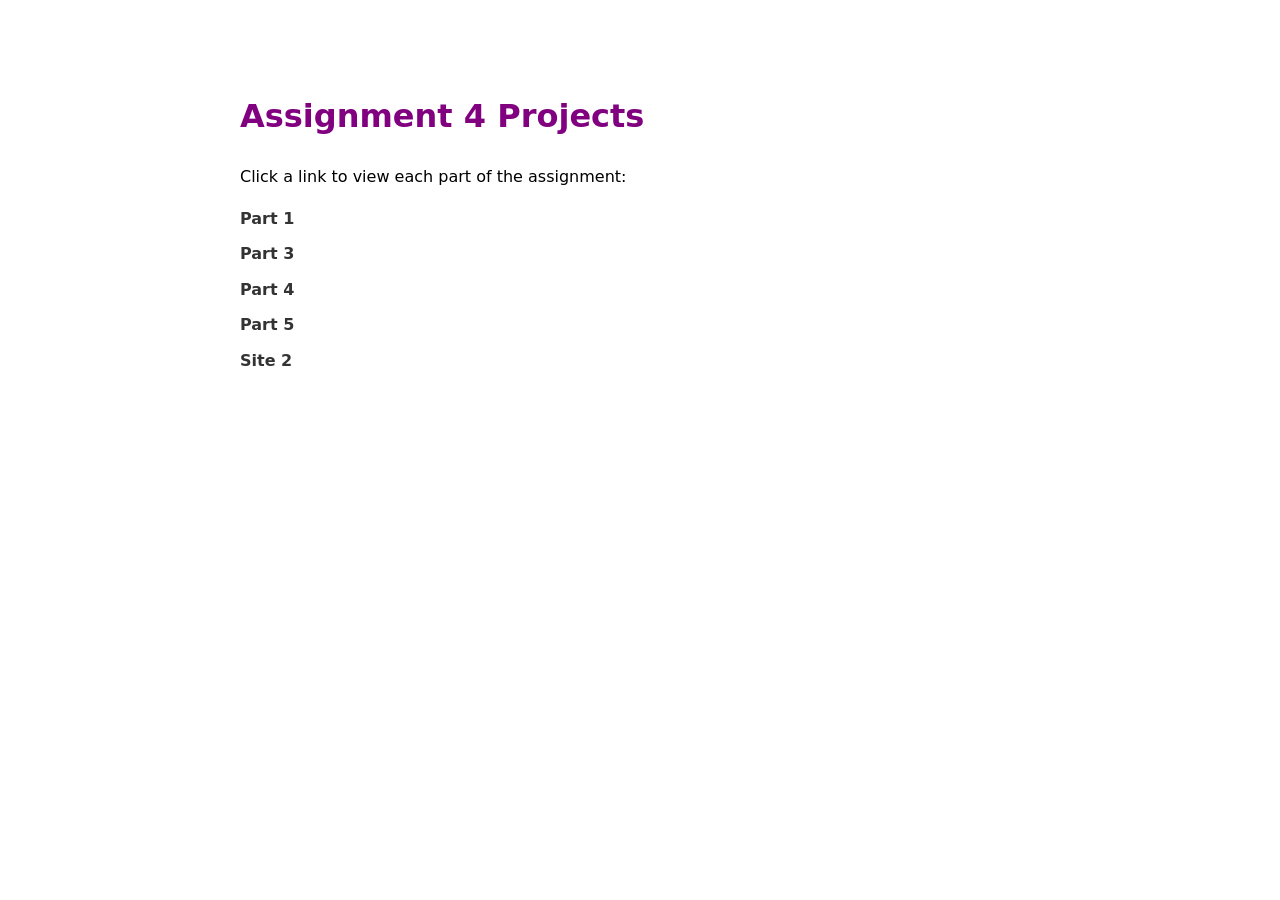
<file: index.html>
<!DOCTYPE html>
<html lang="en">
<head>
  <meta charset="UTF-8">
  <title>Assignment 4 Projects</title>
  <style>
    body {
      font-family: system-ui, sans-serif;
      max-width: 800px;
      margin: 50px auto;
      padding: 20px;
      line-height: 1.6;
    }
    h1 {
      color: purple;
    }
    ul {
      list-style-type: none;
      padding: 0;
    }
    li {
      margin: 10px 0;
    }
    a {
      text-decoration: none;
      color: #333;
      font-weight: bold;
    }
    a:hover {
      color: purple;
    }
  </style>
</head>
<body>
  <h1>Assignment 4 Projects</h1>
  <p>Click a link to view each part of the assignment:</p>
  <ul>
    <li><a href="part1/">Part 1</a></li>
    <li><a href="03-bouncing-balls/">Part 3</a></li>
    <li><a href="part4/">Part 4</a></li>
    <li><a href="part5/">Part 5</a></li>
    <li><a href="site2/">Site 2</a></li>
  </ul>
</body>
</html>
</file>
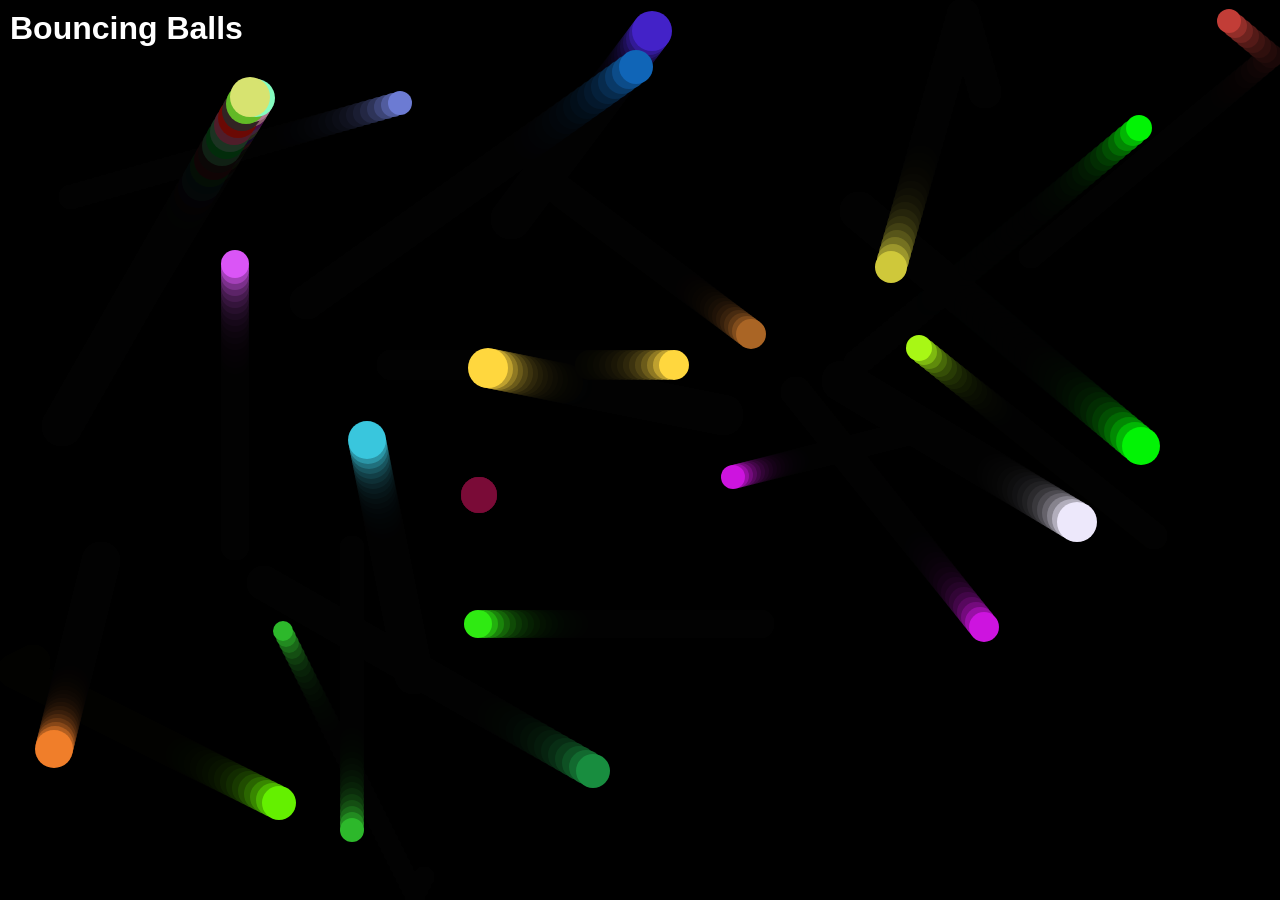
<file: 03-bouncing-balls/index.html>
<!DOCTYPE html>
<html lang="en">
<head>
  <meta charset="utf-8">
  <!-- 
Name: Keenan Bombino
File: index3.html
Date: April 31 2026
A bouncing balls demo using Canvas and JavaScript.
-->
  <title>Bouncing Balls</title>
  <link rel="stylesheet" href="style.css">
</head>

<body>
  <h1>Bouncing Balls</h1>
  <canvas width="800" height="600"></canvas>
  <script src="script.js"></script>
</body>
</html>
</file>
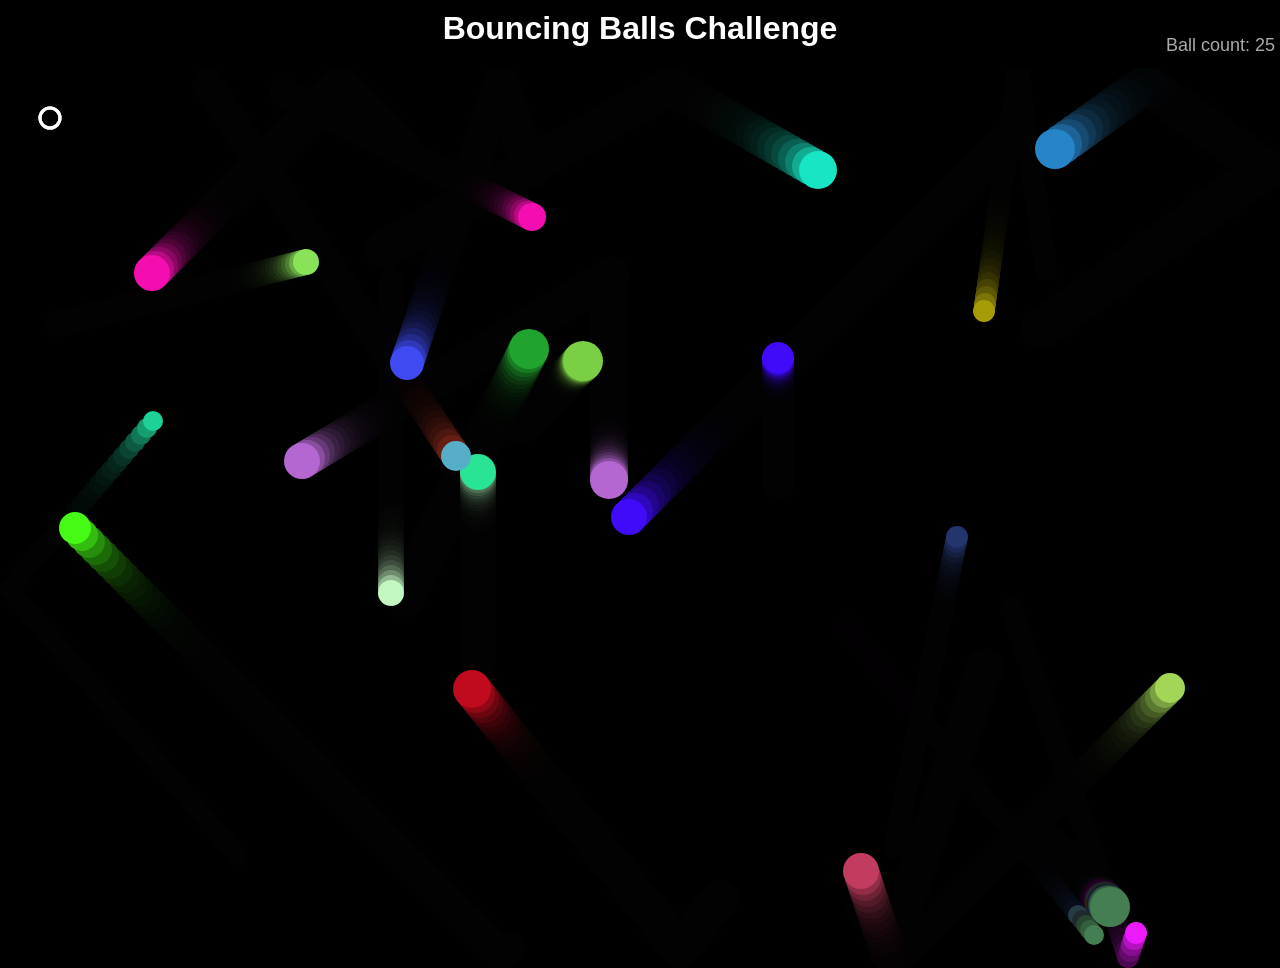
<file: part 4/index.html>
<!DOCTYPE html>
<html lang="en">
<head>
<meta charset="utf-8">
<!-- 
Name: Keenan Bombino
File: index.html
Date: 31 March 2026
Bouncing balls demo with a user-controlled EvilCircle and score counter.
-->
<title>Bouncing Balls Challenge Part 4</title>
<link rel="stylesheet" href="style.css">
</head>
<body>
  <h1>Bouncing Balls Challenge</h1>
  <p>Ball count: 0</p>
  <canvas></canvas>
  <script src="main.js"></script>
</body>
</html>
</file>
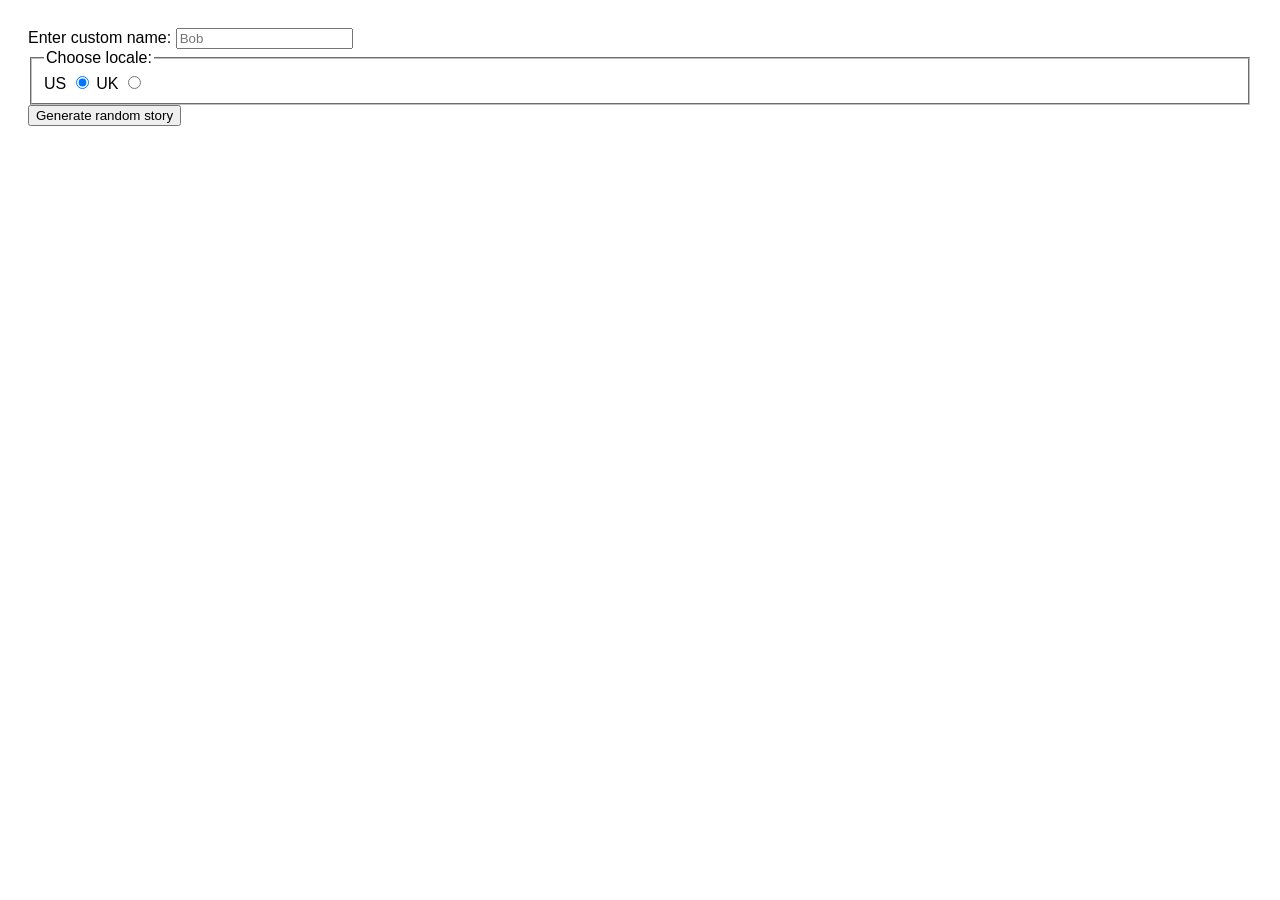
<file: part1/index.html>
<!DOCTYPE html>
<html lang="en">
<head>
  <meta charset="UTF-8">
  <!--
    Name: Keenan
    File: script.js
    Date: 31 March 2026
    Html set up no changes as requested
-->
  <title>Random Story Generator</title>
  <style>
    body { font-family: sans-serif; padding: 20px; }
    .story { visibility: hidden; margin-top: 20px; font-weight: bold; }
  </style>
</head>
<body>

  <div>
    <label for="custom-name">Enter custom name:</label>
    <input id="custom-name" type="text" placeholder="Bob" />
  </div>

  <fieldset>
    <legend>Choose locale:</legend>
    <label for="us">US</label>
    <input id="us" type="radio" name="uk-us" value="us" checked />
    <label for="uk">UK</label>
    <input id="uk" type="radio" name="uk-us" value="uk" />
  </fieldset>

  <div>
    <button class="generate">Generate random story</button>
  </div>

  <p class="story"></p>

  <script src="script.js"></script>
</body>
</html>
</file>
<file: 03-bouncing-balls/style.css>
/* 
Name: Keenan Bombino
File: style.css
Date: 31 April 2026
Styles for the Bouncing Balls canvas project.
*/

body {
  margin: 0;               /* Remove default margin */
  overflow: hidden;        /* Prevent scrollbars */
  background-color: black; /* Canvas background */
  color: white;
  font-family: sans-serif;
}

h1 {
  position: absolute;
  top: 10px;
  left: 10px;
  z-index: 10;             /* Ensure it appears above canvas */
  margin: 0;
}

canvas {
  display: block;          /* Remove inline spacing */
  background-color: black; /* Canvas background */
  width: 100vw;            /* Make canvas fill the viewport */
  height: 100vh;
}
</file>
<file: part 4/style.css>
/* 
Name: Your Name
File: style.css
Date: 31 March 2026
Styles for the Part 4 bouncing balls demo with EvilCircle and score counter.
*/

body {
  margin: 0;
  padding: 0;
  background-color: black;
  overflow: hidden;
  font-family: sans-serif;
}

h1 {
  color: white;
  text-align: center;
  margin-top: 10px;
}

p {
  position: absolute;
  margin: 0;
  top: 35px;
  right: 5px;
  color: #aaaaaa;
  font-size: 18px;
}

canvas {
  display: block;
}
</file>
